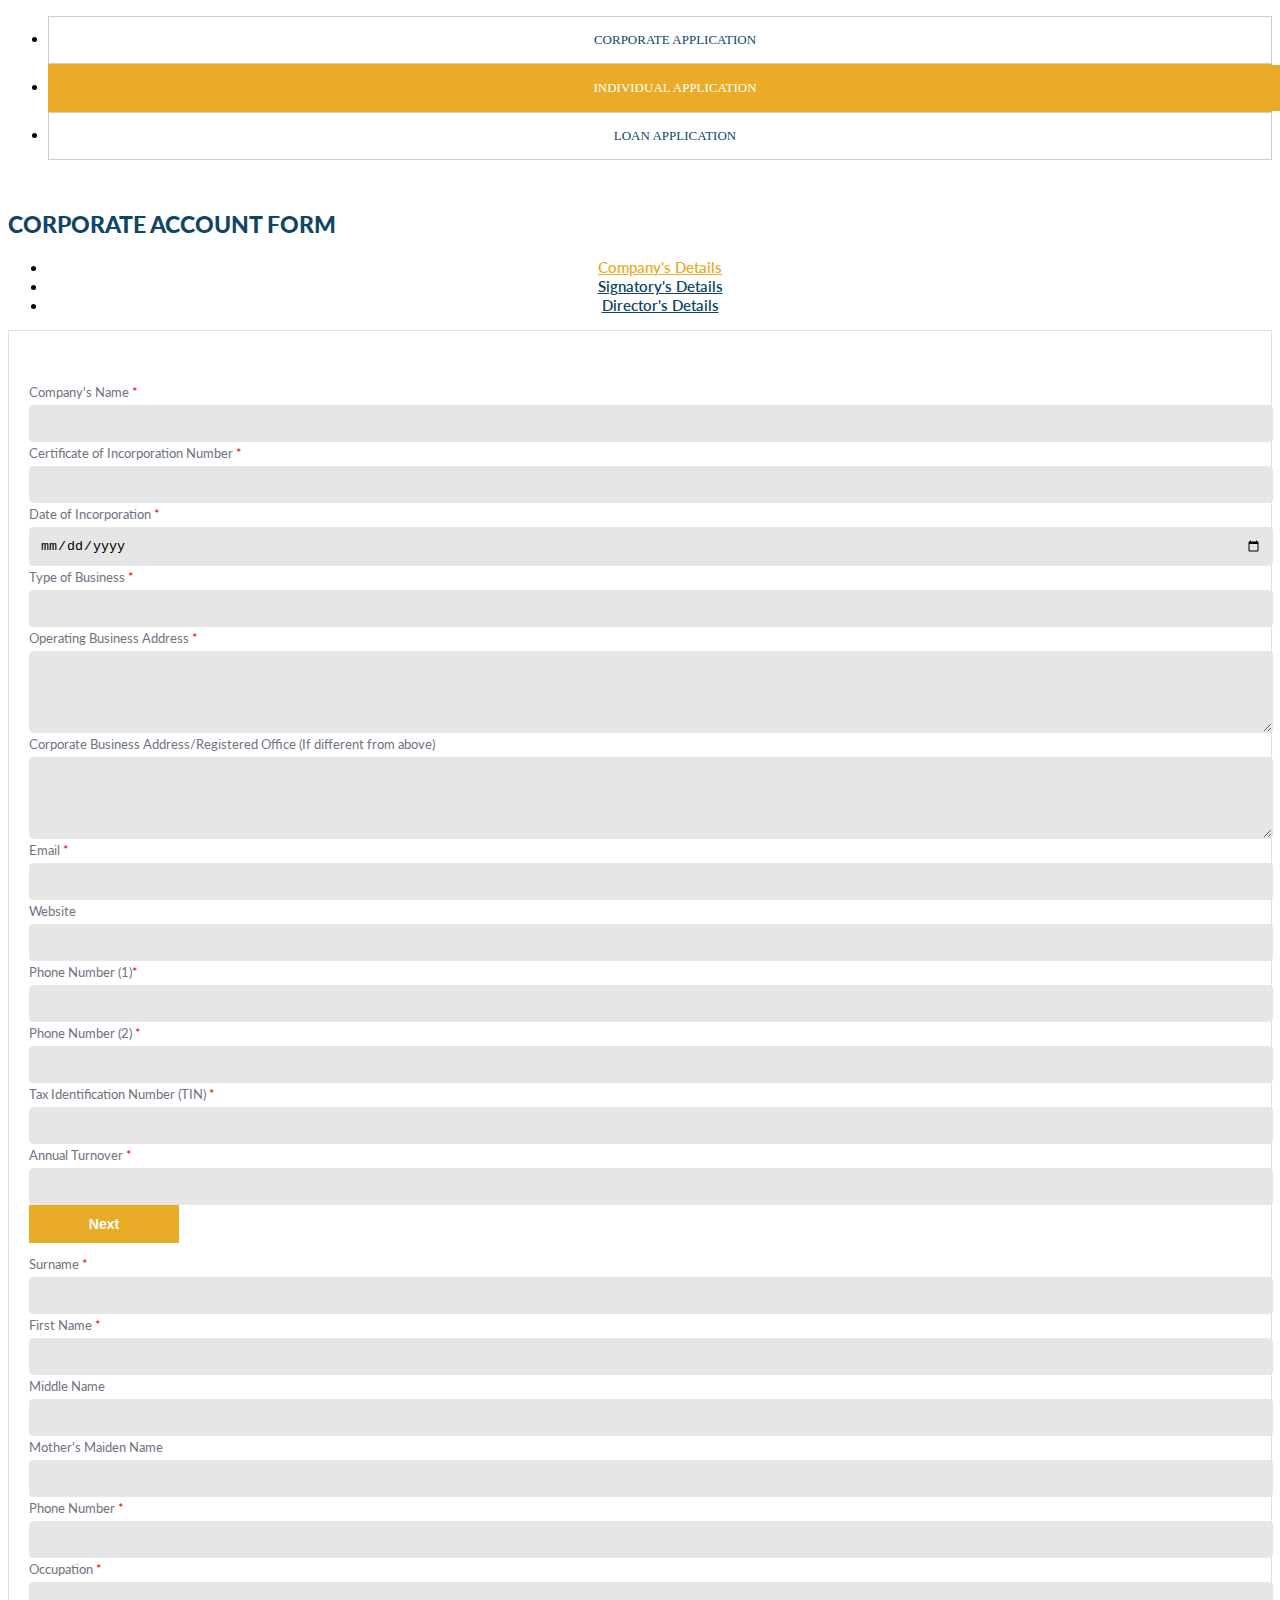
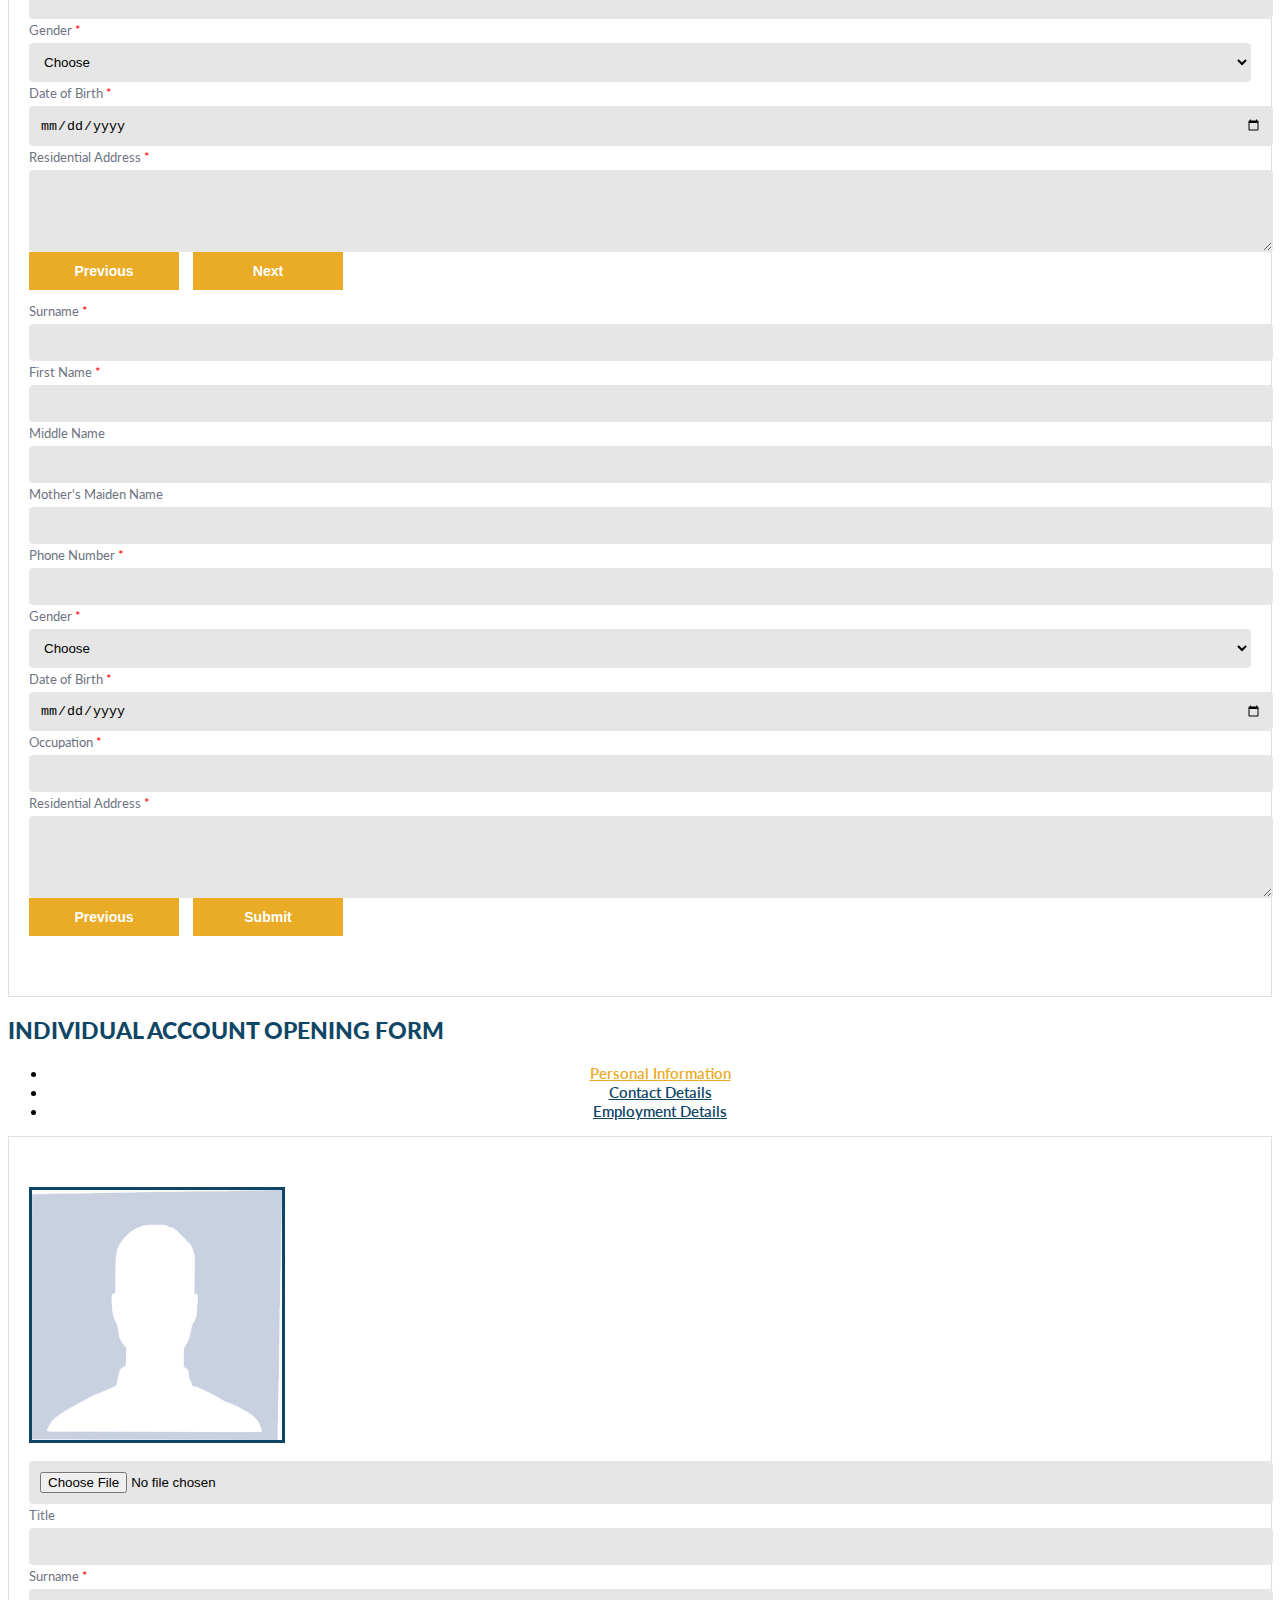
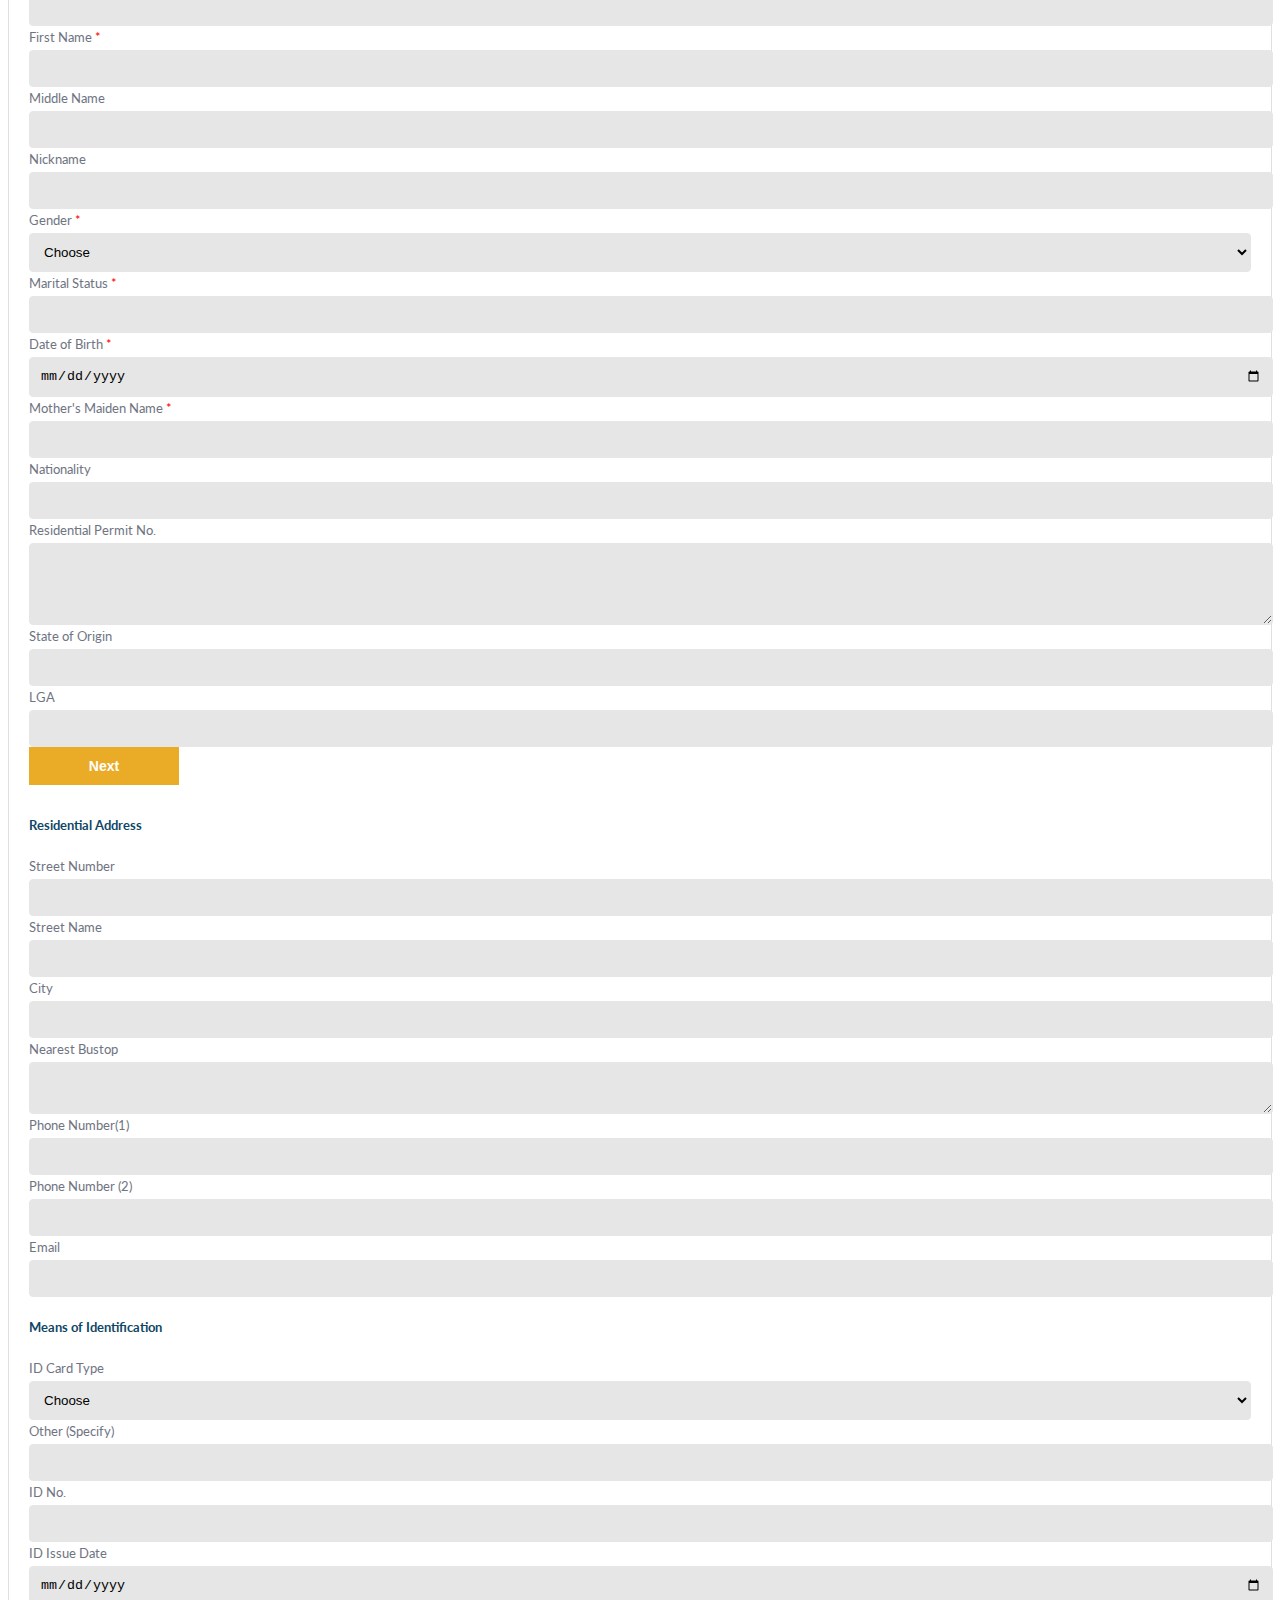
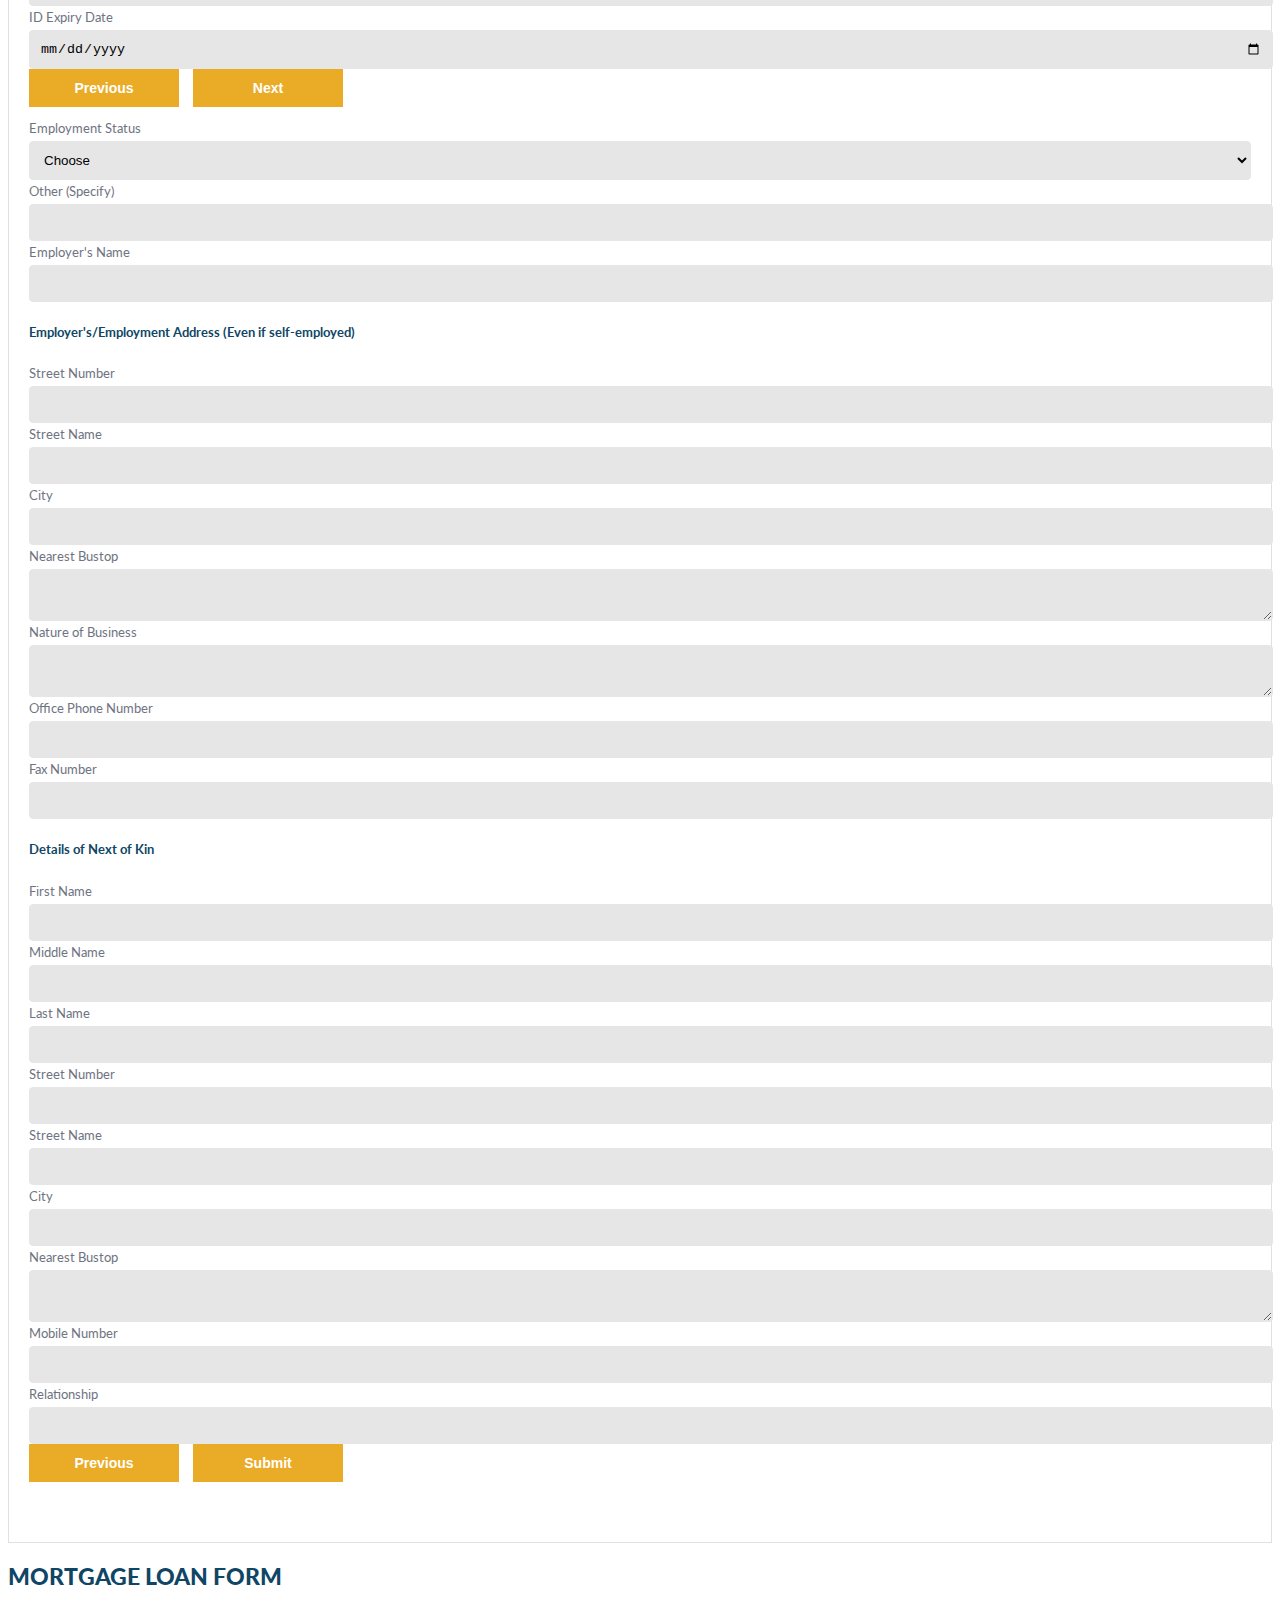
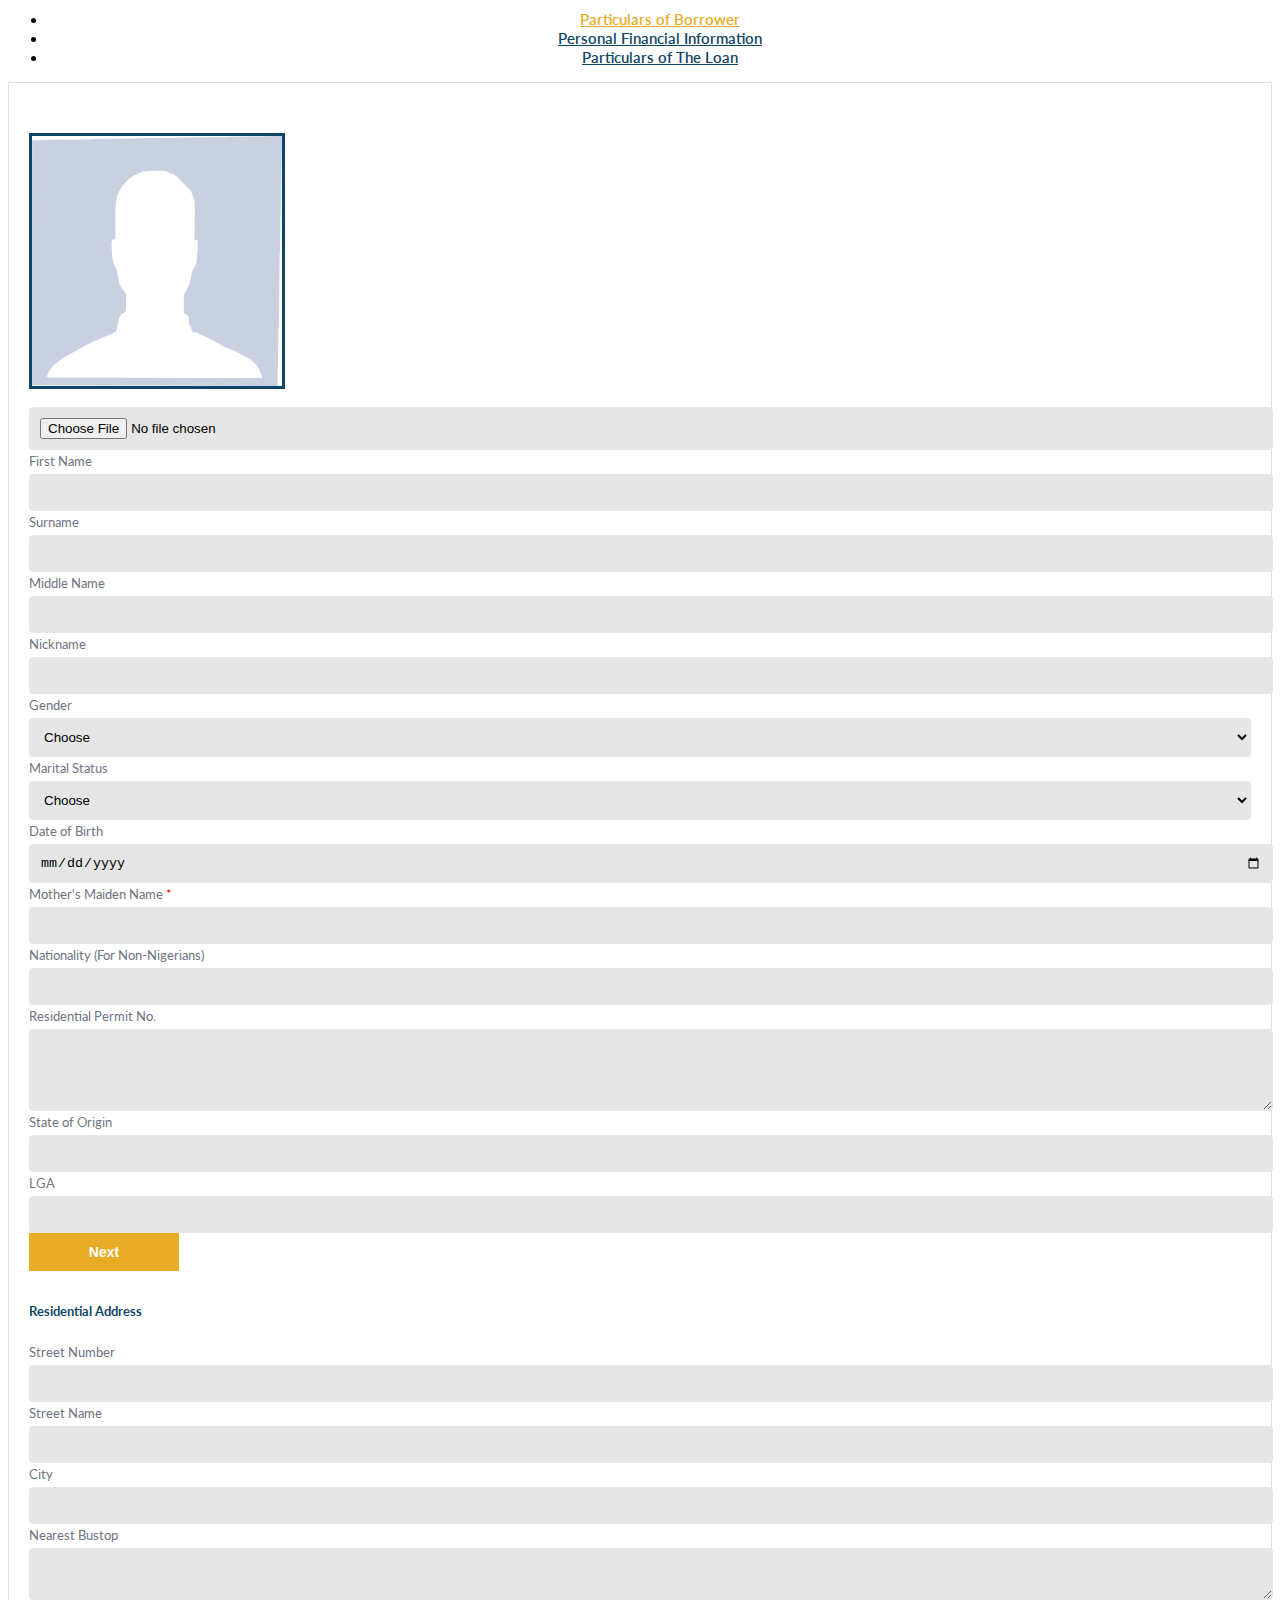
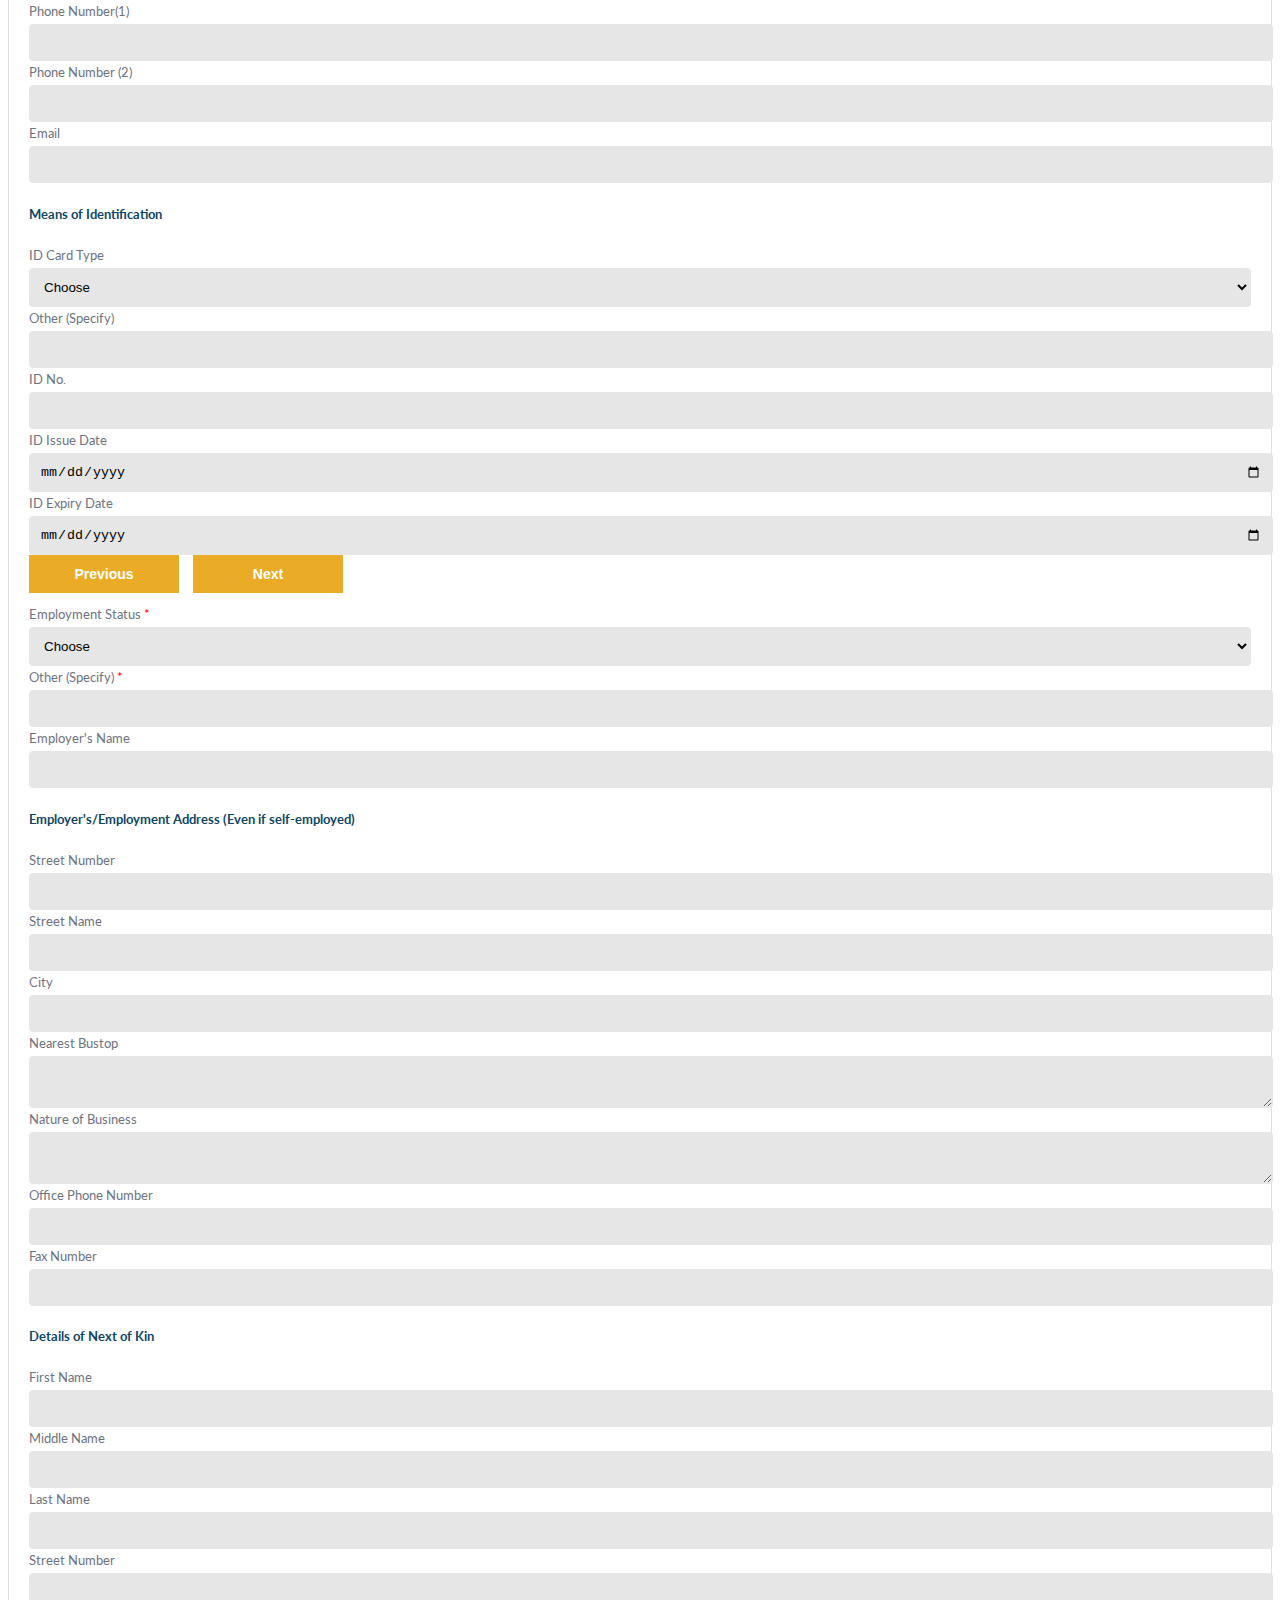
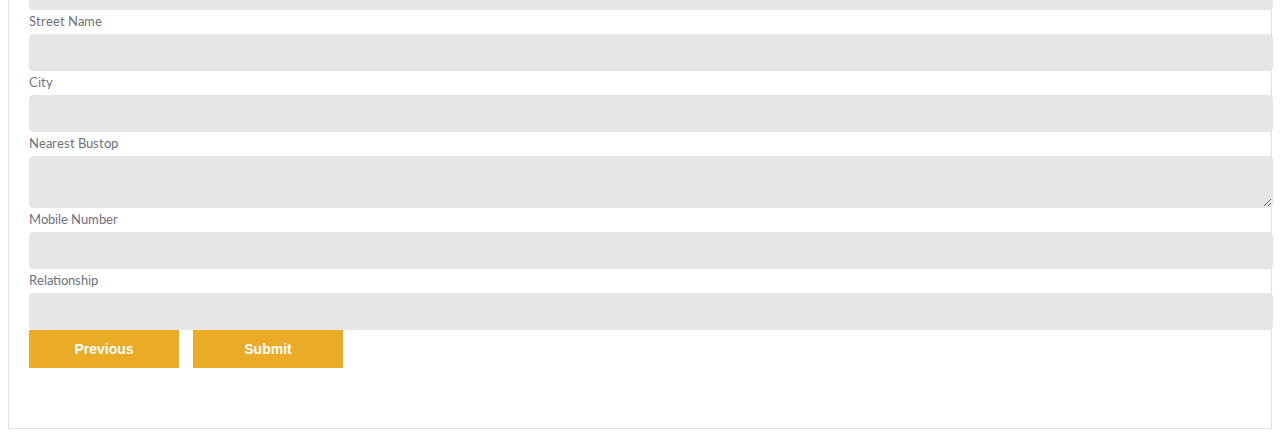
<file: index.html>
<!DOCTYPE html>
<html lang="en">
<head>
    <meta charset="UTF-8">
    <meta http-equiv="X-UA-Compatible" content="IE=edge">
    <meta name="viewport" content="width=device-width, initial-scale=1.0">
    <title>Application Form</title>
    <link rel="preconnect" href="https://fonts.googleapis.com">
    <link rel="preconnect" href="https://fonts.gstatic.com" crossorigin>
    <link href="https://fonts.googleapis.com/css2?family=Lato:ital,wght@0,100;0,300;0,400;0,700;0,900;1,100;1,300;1,400;1,700;1,900&display=swap" rel="stylesheet">
    <link rel="stylesheet" href="style.css">
    <link href="https://cdn.jsdelivr.net/npm/bootstrap@5.0.2/dist/css/bootstrap.min.css" rel="stylesheet" integrity="sha384-EVSTQN3/azprG1Anm3QDgpJLIm9Nao0Yz1ztcQTwFspd3yD65VohhpuuCOmLASjC" crossorigin="anonymous">
    <script src="https://cdn.jsdelivr.net/npm/bootstrap@5.0.2/dist/js/bootstrap.bundle.min.js" integrity="sha384-MrcW6ZMFYlzcLA8Nl+NtUVF0sA7MsXsP1UyJoMp4YLEuNSfAP+JcXn/tWtIaxVXM" crossorigin="anonymous"></script>
</head>
<body>
    <div class="container-fluid py-5" id="top">
        <div class="container">
              
                <ul class="nav nav-pills main-pill row g-0">
                    <li class="col-md-4">
                        <a href="#corporateApplication" data-toggle="tab">Corporate Application</a>
                    </li>
                    <li class="col-md-4 active">
                        <a href="#individualApplication" data-toggle="tab">Individual Application</a>
                    </li>
                    <li class="col-md-4">
                        <a href="#loanApplication" data-toggle="tab">Loan Application</a>
                    </li> 
                </ul> 

                <div class="tab-content tab-body">
                    <!--TAB ONE-->
                    <div class="tab-pane" id="corporateApplication">
                        <div class="mb-md-5 mb-3">
                            <h2 class="tab-title">Corporate Account Form</h2>
                        </div> 
                        <div class="mb-2">
                            <ul class="nav nav-pills inner-pill d-flex flex-column flex-md-row gap-md-3 gap-2 justify-content-end ">
                                <li class="active corporate-pill-list">
                                    <a href="#companyDetails" data-toggle="tab">Company's Details</a>
                                </li>
                                <li class="corporate-pill-list">
                                    <a href="#signatoryDetails" data-toggle="tab">Signatory's Details</a>
                                </li>
                                <li class="corporate-pill-list">
                                    <a href="#directorDetails" data-toggle="tab">Director's Details</a>
                                </li> 
                            </ul>
                        </div> 
        
                        <div class="tab-content tab-sub-body">
                            <div class="tab-pane active corporate-tab-pane" id="companyDetails">
                                <form class="row mb-3">
                                    <div class="col-12 mb-3">
                                        <label for="">Company's Name <span class="tx-red">*</span></label>
                                        <input type="text" name="" id="">
                                    </div>

                                    <div class="col-12 mb-3">
                                        <label for="">Certificate of Incorporation Number <span class="tx-red">*</span></label>
                                        <input type="text" name="" id="">
                                    </div>

                                    <div class="col-12 mb-3">
                                        <label for="">Date of Incorporation <span class="tx-red">*</span></label>
                                        <input type="date" name="" id="">
                                    </div>

                                    <div class="col-12 mb-3">
                                        <label for="">Type of Business <span class="tx-red">*</span></label>
                                        <input type="text" name="" id="">
                                    </div>

                                    <div class="col-12 mb-3">
                                        <label for="">Operating Business Address <span class="tx-red">*</span></label>
                                        <textarea name="" id="" cols="30" rows="4"></textarea>
                                    </div>

                                    <div class="col-12 mb-3">
                                        <label for="">Corporate Business Address/Registered Office (If different from above)</label>
                                        <textarea name="" id="" cols="30" rows="4"></textarea>
                                    </div>

                                    <div class="col-12 mb-3">
                                        <label for="">Email <span class="tx-red">*</span></label>
                                        <input type="email" name="" id="">
                                    </div>

                                    <div class="col-12 mb-3">
                                        <label for="">Website</label>
                                        <input type="url" name="" id="">
                                    </div>

                                    <div class="col-md-6 mb-3">
                                        <label for="">Phone Number (1)<span class="tx-red">*</span></label>
                                        <input type="text" name="" id="">
                                    </div>

                                    <div class="col-md-6 mb-3">
                                        <label for="">Phone Number (2) <span class="tx-red">*</span></label>
                                        <input type="text" name="" id="">
                                    </div>

                                    <div class="col-12 mb-3">
                                        <label for="">Tax Identification Number (TIN) <span class="tx-red">*</span></label>
                                        <input type="text" name="" id="">
                                    </div>

                                    <div class="col-12 mb-3">
                                        <label for="">Annual Turnover <span class="tx-red">*</span></label>
                                        <input type="text" name="" id="">
                                    </div> 
                                </form>

                                <div>
                                    <button class="next-page">Next</button>
                                </div>
                            </div>
                            <div class="tab-pane corporate-tab-pane" id="signatoryDetails">
                                <form class="row mb-3">
                                    <div class="col-lg-4 col-md-6 mb-3">
                                        <label for="">Surname <span class="tx-red">*</span></label>
                                        <input type="text" name="" id="">
                                    </div>

                                    <div class="col-lg-4 col-md-6 mb-3">
                                        <label for="">First Name <span class="tx-red">*</span></label>
                                        <input type="text" name="" id="">
                                    </div>

                                    <div class="col-lg-4 col-md-6 mb-3">
                                        <label for="">Middle Name</label>
                                        <input type="text" name="" id="">
                                    </div>

                                    <div class="col-md-6 mb-3">
                                        <label for="">Mother's Maiden Name </label>
                                        <input type="text" name="" id="">
                                    </div> 
                                    
                                    <div class="col-md-6 mb-3">
                                        <label for="">Phone Number <span class="tx-red">*</span></label>
                                        <input type="text" name="" id="">
                                    </div> 

                                    <div class="col-lg-4 col-md-6 mb-3">
                                        <label for="">Occupation <span class="tx-red">*</span></label>
                                        <input type="text" name="" id="">
                                    </div>

                                    <div class="col-lg-4 col-md-6 mb-3">
                                        <label for="">Gender <span class="tx-red">*</span></label>
                                        <select name="" id="">
                                            <option value="" selected disabled>Choose</option> 
                                            <option value="">Male</option>
                                            <option value="female">Female</option>
                                        </select>
                                    </div>

                                    <div class="col-lg-4 col-md-6 mb-3">
                                        <label for="">Date of Birth <span class="tx-red">*</span></label>
                                        <input type="date" name="" id="">
                                    </div> 

                                    <div class="col-12 mb-3">
                                        <label for="">Residential Address <span class="tx-red">*</span></label>
                                        <textarea name="" id="" cols="30" rows="4"></textarea>
                                    </div>  
                                </form>

                                <div>
                                    <button class="previous-page">Previous</button>
                                    <button class="next-page">Next</button>
                                </div>
                            </div>
                            <div class="tab-pane corporate-tab-pane" id="directorDetails">
                                <form class="row mb-3">
                                    <div class="col-lg-6 col-md-6 mb-3">
                                        <label for="">Surname <span class="tx-red">*</span></label>
                                        <input type="text" name="" id="">
                                    </div>

                                    <div class="col-lg-6 col-md-6 mb-3">
                                        <label for="">First Name <span class="tx-red">*</span></label>
                                        <input type="text" name="" id="">
                                    </div>

                                    <div class="col-lg-4 col-md-6 mb-3">
                                        <label for="">Middle Name</label>
                                        <input type="text" name="" id="">
                                    </div>

                                    <div class="col-lg-4 col-md-6 mb-3">
                                        <label for="">Mother's Maiden Name </label>
                                        <input type="text" name="" id="">
                                    </div> 
                                    
                                    <div class="col-lg-4 col-md-6 mb-3">
                                        <label for="">Phone Number <span class="tx-red">*</span></label>
                                        <input type="text" name="" id="">
                                    </div> 

                                    <div class="col-lg-4 col-md-6 mb-3">
                                        <label for="">Gender <span class="tx-red">*</span></label>
                                        <select name="" id="">
                                            <option value="" selected disabled>Choose</option> 
                                            <option value="">Male</option>
                                            <option value="female">Female</option>
                                        </select>
                                    </div>

                                    <div class="col-lg-4 col-md-6 mb-3">
                                        <label for="">Date of Birth <span class="tx-red">*</span></label>
                                        <input type="date" name="" id="">
                                    </div> 

                                    <div class="col-lg-4 col-md-6 mb-3">
                                        <label for="">Occupation <span class="tx-red">*</span></label>
                                        <input type="text" name="" id="">
                                    </div>

                                    <div class="col-12 mb-3">
                                        <label for="">Residential Address <span class="tx-red">*</span></label>
                                        <textarea name="" id="" cols="30" rows="4"></textarea>
                                    </div>  
                                </form>

                                <div>
                                    <button class="previous-page">Previous</button>
                                    <button class="submit-btn">Submit</button>
                                </div>
                            </div> 
                        </div>
                    </div>


                    <!--TAB TWO-->
                    <div class="tab-pane active" id="individualApplication">
                        <div class="mb-md-5 mb-3">
                            <h2 class="tab-title">Individual Account Opening Form</h2>
                        </div> 
                        <div class="mb-2">
                            <ul class="nav nav-pills inner-pill d-flex flex-column flex-md-row gap-md-3 gap-2 justify-content-end">
                                <li class="active individual-pill-list">
                                    <a href="#personalinfo" data-toggle="tab">Personal Information</a>
                                </li>
                                <li class="individual-pill-list">
                                    <a href="#contactdetails" data-toggle="tab">Contact Details</a>
                                </li>
                                <li class="individual-pill-list">
                                    <a href="#employmentDetails" data-toggle="tab">Employment Details</a>
                                </li> 
                            </ul>
                        </div> 
        
                        <div class="tab-content tab-sub-body">
                            <div class="tab-pane individual-tab-pane active" id="personalinfo">
                                <form class="row mb-3"> 
                                    <div class="col-12 mb-3">
                                        <div class="col-md-6 col-lg-4">
                                            <img id="personalImg" class="user-avatar" src="./images/avatar.webp" alt="your image" height="250" width="250" />
                                            <input accept="image/*" type='file' id="personalImgInp" />
                                        </div>
                                    </div>
                                    <div class="col-lg-4 col-md-6 mb-3">
                                        <label for="">Title</label>
                                        <input type="text" name="" id="">
                                    </div>

                                    <div class="col-lg-4 col-md-6 mb-3">
                                        <label for="">Surname <span class="tx-red">*</span></label>
                                        <input type="text" name="" id="">
                                    </div>

                                    <div class="col-lg-4 col-md-6 mb-3">
                                        <label for="">First Name <span class="tx-red">*</span></label>
                                        <input type="text" name="" id="">
                                    </div>

                                    <div class="col-lg-4 col-md-6 mb-3">
                                        <label for="">Middle Name</label>
                                        <input type="text" name="" id="">
                                    </div>

                                    <div class="col-lg-4 col-md-6 mb-3">
                                        <label for="">Nickname</label>
                                        <input type="text" name="" id="">
                                    </div>

                                    <div class="col-lg-4 col-md-6 mb-3">
                                        <label for="">Gender <span class="tx-red">*</span></label>
                                        <select name="" id="">
                                            <option value="" selected disabled>Choose</option> 
                                            <option value="">Male</option>
                                            <option value="female">Female</option>
                                        </select>
                                    </div>

                                    <div class="col-lg-4 col-md-6 mb-3">
                                        <label for="">Marital Status <span class="tx-red">*</span></label>
                                        <input type="text" name="" id="">
                                    </div>

                                    <div class="col-lg-4 col-md-6 mb-3">
                                        <label for="">Date of Birth <span class="tx-red">*</span></label>
                                        <input type="date" name="" id="">
                                    </div>

                                    <div class="col-lg-4 col-md-6 mb-3">
                                        <label for="">Mother's Maiden Name <span class="tx-red">*</span></label>
                                        <input type="text" name="" id="">
                                    </div>

                                    <div class="col-lg-4 col-md-6 mb-3">
                                        <label for="">Nationality</label>
                                        <input type="text" name="" id="">
                                    </div>

                                    <div class="col-12 mb-3">
                                        <label for="">Residential Permit No.</label>
                                        <textarea name="" id="" cols="30" rows="4"></textarea>
                                    </div> 

                                    <div class="col-md-6 mb-3">
                                        <label for="">State of Origin</label>
                                        <input type="text" name="" id="">
                                    </div>

                                    <div class="col-md-6 mb-3">
                                        <label for="">LGA</label>
                                        <input type="text" name="" id="">
                                    </div>
 
                                </form>
                                
                                <div> 
                                    <button class="individual-next-page">Next</button>
                                </div>
                            </div>
                            <div class="tab-pane individual-tab-pane" id="contactdetails"> 
                                <form class="row mb-3">
                                    <h5 class="mb-2 inner-heading">Residential Address</h5> 
                                    <div class="col-lg-2 col-md-6 mb-3">
                                        <label for="">Street Number</label>
                                        <input type="number" name="" id="">
                                    </div>

                                    <div class="col-lg-6 col-md-6 mb-3">
                                        <label for="">Street Name</label>
                                        <input type="text" name="" id="">
                                    </div>

                                    <div class="col-lg-4 col-md-6 mb-3">
                                        <label for="">City</label>
                                        <input type="text" name="" id="">
                                    </div>

                                    <div class="col-12 mb-3">
                                        <label for="">Nearest Bustop</label>
                                        <textarea name="" id="" cols="30" rows="2"></textarea>
                                    </div>

                                    <div class="col-lg-4 col-md-6 mb-3">
                                        <label for="">Phone Number(1)</label>
                                        <input type="number" name="" id="">
                                    </div>

                                    <div class="col-lg-4 col-md-6 mb-3">
                                        <label for="">Phone Number (2) </label>
                                        <input type="number" name="" id="">
                                    </div>

                                    <div class="col-lg-4 col-md-6 mb-3">
                                        <label for="">Email</label>
                                        <input type="email" name="" id="">
                                    </div>

                                    <div class="mt-4">
                                        <h5 class="mb-2 inner-heading">Means of Identification</h5>
                                    </div>

                                    <div class="col-md-6 mb-3">
                                        <label for="">ID Card Type</label>
                                        <select name="" id="">
                                            <option value="" selected disabled>Choose</option> 
                                            <option value="">National ID Card</option>
                                            <option value="">Driver's License</option>
                                            <option value="">Voter's Card</option>
                                        </select>
                                    </div>

                                    <div class="col-md-6 mb-3">
                                        <label for="">Other (Specify)</label>
                                        <input type="text" name="" id="">
                                    </div>

                                    <div class="col-lg-4 col-md-6 mb-3">
                                        <label for="">ID No.</label>
                                        <input type="number" name="" id="">
                                    </div>

                                    <div class="col-lg-4 col-md-6 mb-3">
                                        <label for="">ID Issue Date</label>
                                        <input type="date" name="" id="">
                                    </div> 

                                    <div class="col-lg-4 col-md-6 mb-3">
                                        <label for="">ID Expiry Date</label>
                                        <input type="date" name="" id="">
                                    </div> 
                                </form> 
                                
                                <div>
                                    <button class="individual-previous-page">Previous</button>
                                    <button class="individual-next-page">Next</button>
                                </div>
                            </div>
                            <div class="tab-pane individual-tab-pane" id="employmentDetails">
                                <form class="row mb-3"> 
                                    <div class="col-lg-4 col-md-6 mb-3">
                                        <label for="">Employment Status</label>
                                        <select name="" id="">
                                            <option value="" selected disabled>Choose</option> 
                                            <option value="Employed">Employed</option>
                                            <option value="Self-Employed">Self-Employed</option>
                                        </select>
                                    </div>

                                    <div class="col-lg-8 col-md-6 mb-3">
                                        <label for="">Other (Specify)</label>
                                        <input type="text" name="" id="">
                                    </div>

                                    <div class="col-md-6 mb-3">
                                        <label for="">Employer's Name</label>
                                        <input type="text" name="" id="">
                                    </div>

                                    <div class="mt-4">
                                        <h5 class="mb-2 inner-heading">Employer's/Employment Address (Even if self-employed)</h5>
                                    </div>

                                    <div class="col-lg-2 col-md-6 mb-3">
                                        <label for="">Street Number</label>
                                        <input type="number" name="" id="">
                                    </div>

                                    <div class="col-lg-6 col-md-6 mb-3">
                                        <label for="">Street Name</label>
                                        <input type="text" name="" id="">
                                    </div>

                                    <div class="col-lg-4 col-md-6 mb-3">
                                        <label for="">City</label>
                                        <input type="text" name="" id="">
                                    </div>

                                    <div class="col-12 mb-3">
                                        <label for="">Nearest Bustop</label>
                                        <textarea name="" id="" cols="30" rows="2"></textarea>
                                    </div>

                                    <div class="col-12 mb-3">
                                        <label for="">Nature of Business</label>
                                        <textarea name="" id="" cols="30" rows="2"></textarea>
                                    </div>

                                    <div class="col-lg-4 col-md-6 mb-3">
                                        <label for="">Office Phone Number</label>
                                        <input type="number" name="" id="">
                                    </div>

                                    <div class="col-lg-4 col-md-6 mb-3">
                                        <label for="">Fax Number</label>
                                        <input type="number" name="" id="">
                                    </div>

                                    <!--Next of Kin-->
                                    <div class="mt-4">
                                        <h5 class="mb-2 inner-heading">Details of Next of Kin</h5>
                                    </div>

                                    <div class="col-lg-4 col-md-6 mb-3">
                                        <label for="">First Name</label>
                                        <input type="email" name="" id="">
                                    </div>

                                    <div class="col-lg-4 col-md-6 mb-3">
                                        <label for="">Middle Name</label>
                                        <input type="email" name="" id="">
                                    </div>

                                    <div class="col-lg-4 col-md-6 mb-3">
                                        <label for="">Last Name</label>
                                        <input type="email" name="" id="">
                                    </div>

                                    <div class="col-lg-2 col-md-6 mb-3">
                                        <label for="">Street Number</label>
                                        <input type="number" name="" id="">
                                    </div>

                                    <div class="col-lg-6 col-md-6 mb-3">
                                        <label for="">Street Name</label>
                                        <input type="text" name="" id="">
                                    </div>

                                    <div class="col-lg-4 col-md-6 mb-3">
                                        <label for="">City</label>
                                        <input type="text" name="" id="">
                                    </div>

                                    <div class="col-12 mb-3">
                                        <label for="">Nearest Bustop</label>
                                        <textarea name="" id="" cols="30" rows="2"></textarea>
                                    </div> 

                                    <div class="col-md-6 mb-3">
                                        <label for="">Mobile Number</label>
                                        <input type="Number" name="" id="">
                                    </div>

                                    <div class="col-md-6 mb-3">
                                        <label for="">Relationship</label>
                                        <input type="text" name="" id="">
                                    </div> 
                                </form> 
                                
                                <div>
                                    <button class="individual-previous-page">Previous</button>
                                    <button class="submit-btn">Submit</button>
                                </div>
                            </div> 
                        </div>
                    </div>


                    <!--TAB THREE-->
                    <div class="tab-pane" id="loanApplication">
                        <div class="mb-md-5 mb-3">
                            <h2 class="tab-title">Mortgage Loan Form</h2>
                        </div> 
                        <div class="mb-2">
                            <ul class="nav nav-pills inner-pill d-flex flex-column flex-md-row gap-md-3 gap-2 justify-content-end">
                                <li class="active loan-pill-list">
                                    <a href="#borrowerParticulars" data-toggle="tab">Particulars of Borrower</a>
                                </li>
                                <li class="loan-pill-list">
                                    <a href="#personalFinancialInfo" data-toggle="tab">Personal Financial Information</a>
                                </li>
                                <li class="loan-pill-list">
                                    <a href="#loanParticulars" data-toggle="tab">Particulars of The Loan</a>
                                </li> 
                            </ul>
                        </div> 
        
                        <div class="tab-content tab-sub-body">
                            <div class="tab-pane loan-tab-pane active" id="borrowerParticulars">
                                <form class="row mb-3"> 
                                    <div class="col-12 mb-3">
                                        <div class="col-md-6 col-lg-4">
                                            <img id="borrowerImg" class="user-avatar" src="./images/avatar.webp" alt="your image" height="250" width="250" />
                                            <input accept="image/*" type='file' id="borrowerImgInp" />
                                        </div>
                                    </div>
                                    <div class="col-lg-4 col-md-6 mb-3">
                                        <label for="">First Name</label>
                                        <input type="text" name="" id="">
                                    </div>

                                    <div class="col-lg-4 col-md-6 mb-3">
                                        <label for="">Surname</label>
                                        <input type="text" name="" id="">
                                    </div>

                                    <div class="col-lg-4 col-md-6 mb-3">
                                        <label for="">Middle Name</label>
                                        <input type="text" name="" id="">
                                    </div>

                                    <div class="col-lg-4 col-md-6 mb-3">
                                        <label for="">Nickname</label>
                                        <input type="text" name="" id="">
                                    </div>

                                    <div class="col-lg-4 col-md-6 mb-3">
                                        <label for="">Gender</label>
                                        <select name="" id="">
                                            <option value="" selected disabled>Choose</option> 
                                            <option value="">Male</option>
                                            <option value="">Female</option> 
                                        </select>
                                    </div>

                                    <div class="col-lg-4 col-md-6 mb-3">
                                        <label for="">Marital Status</label>
                                        <select name="" id="">
                                            <option value="" selected disabled>Choose</option> 
                                            <option value="">Married</option>
                                            <option value="">Single</option>
                                            <option value=""></option>
                                        </select>
                                    </div>

                                    <div class="col-lg-4 col-md-6 mb-3">
                                        <label for="">Date of Birth</label>
                                        <input type="date" name="" id="">
                                    </div>

                                    <div class="col-lg-4 col-md-6 mb-3">
                                        <label for="">Mother's Maiden Name <span class="tx-red">*</span></label>
                                        <input type="text" name="" id="">
                                    </div>

                                    <div class="col-lg-4 col-md-6 mb-3">
                                        <label for="">Nationality (For Non-Nigerians)</label>
                                        <input type="text" name="" id="">
                                    </div> 

                                    <div class="col-12 mb-3">
                                        <label for="">Residential Permit No.</label>
                                        <textarea name="" id="" cols="30" rows="4"></textarea>
                                    </div> 

                                    <div class="col-md-6 mb-3">
                                        <label for="">State of Origin</label>
                                        <input type="text" name="" id="">
                                    </div>

                                    <div class="col-md-6 mb-3">
                                        <label for="">LGA</label>
                                        <input type="text" name="" id="">
                                    </div>
 
                                </form>
                                
                                <div> 
                                    <button class="loan-next-page">Next</button>
                                </div>
                            </div>
                            <div class="tab-pane loan-tab-pane" id="personalFinancialInfo">
                                <form class="row mb-3">
                                    <h5 class="mb-2 inner-heading">Residential Address</h5> 
                                    <div class="col-lg-2 col-md-6 mb-3">
                                        <label for="">Street Number</label>
                                        <input type="number" name="" id="">
                                    </div>

                                    <div class="col-lg-6 col-md-6 mb-3">
                                        <label for="">Street Name</label>
                                        <input type="text" name="" id="">
                                    </div>

                                    <div class="col-lg-4 col-md-6 mb-3">
                                        <label for="">City</label>
                                        <input type="text" name="" id="">
                                    </div>

                                    <div class="col-12 mb-3">
                                        <label for="">Nearest Bustop</label>
                                        <textarea name="" id="" cols="30" rows="2"></textarea>
                                    </div>

                                    <div class="col-lg-4 col-md-6 mb-3">
                                        <label for="">Phone Number(1)</label>
                                        <input type="number" name="" id="">
                                    </div>

                                    <div class="col-lg-4 col-md-6 mb-3">
                                        <label for="">Phone Number (2) </label>
                                        <input type="number" name="" id="">
                                    </div>

                                    <div class="col-lg-4 col-md-6 mb-3">
                                        <label for="">Email</label>
                                        <input type="email" name="" id="">
                                    </div>

                                    <div class="mt-4">
                                        <h5 class="mb-2 inner-heading">Means of Identification</h5>
                                    </div>

                                    <div class="col-md-6 mb-3">
                                        <label for="">ID Card Type</label>
                                        <select name="" id="">
                                            <option value="" selected disabled>Choose</option> 
                                            <option value="">National ID Card</option>
                                            <option value="">Driver's License</option>
                                            <option value="">Voter's Card</option>
                                        </select>
                                    </div>

                                    <div class="col-md-6 mb-3">
                                        <label for="">Other (Specify)</label>
                                        <input type="text" name="" id="">
                                    </div>

                                    <div class="col-lg-4 col-md-6 mb-3">
                                        <label for="">ID No.</label>
                                        <input type="number" name="" id="">
                                    </div>

                                    <div class="col-lg-4 col-md-6 mb-3">
                                        <label for="">ID Issue Date</label>
                                        <input type="date" name="" id="">
                                    </div> 

                                    <div class="col-lg-4 col-md-6 mb-3">
                                        <label for="">ID Expiry Date</label>
                                        <input type="date" name="" id="">
                                    </div> 
                                </form> 
                                
                                <div>
                                    <button class="loan-previous-page">Previous</button>
                                    <button class="loan-next-page">Next</button>
                                </div>
                            </div>
                            <div class="tab-pane loan-tab-pane" id="loanParticulars">
                                <form class="row mb-3"> 
                                    <div class="col-lg-4 col-md-6 mb-3">
                                        <label for="">Employment Status <span class="tx-red">*</span></label>
                                        <select name="" id="">
                                            <option value="" selected disabled>Choose</option> 
                                            <option value="Employed">Employed</option>
                                            <option value="Self-Employed">Self-Employed</option>
                                        </select>
                                    </div>

                                    <div class="col-lg-8 col-md-6 mb-3">
                                        <label for="">Other (Specify) <span class="tx-red">*</span></label>
                                        <input type="text" name="" id="">
                                    </div>

                                    <div class="col-md-6 mb-3">
                                        <label for="">Employer's Name</label>
                                        <input type="text" name="" id="">
                                    </div>

                                    <div class="mt-4">
                                        <h5 class="mb-2 inner-heading">Employer's/Employment Address (Even if self-employed)</h5>
                                    </div>

                                    <div class="col-lg-2 col-md-6 mb-3">
                                        <label for="">Street Number</label>
                                        <input type="number" name="" id="">
                                    </div>

                                    <div class="col-lg-6 col-md-6 mb-3">
                                        <label for="">Street Name</label>
                                        <input type="text" name="" id="">
                                    </div>

                                    <div class="col-lg-4 col-md-6 mb-3">
                                        <label for="">City</label>
                                        <input type="text" name="" id="">
                                    </div>

                                    <div class="col-12 mb-3">
                                        <label for="">Nearest Bustop</label>
                                        <textarea name="" id="" cols="30" rows="2"></textarea>
                                    </div>

                                    <div class="col-12 mb-3">
                                        <label for="">Nature of Business</label>
                                        <textarea name="" id="" cols="30" rows="2"></textarea>
                                    </div>

                                    <div class="col-lg-4 col-md-6 mb-3">
                                        <label for="">Office Phone Number</label>
                                        <input type="number" name="" id="">
                                    </div>

                                    <div class="col-lg-4 col-md-6 mb-3">
                                        <label for="">Fax Number</label>
                                        <input type="number" name="" id="">
                                    </div>

                                    <!--Next of Kin-->
                                    <div class="mt-4">
                                        <h5 class="mb-2 inner-heading">Details of Next of Kin</h5>
                                    </div>

                                    <div class="col-lg-4 col-md-6 mb-3">
                                        <label for="">First Name</label>
                                        <input type="email" name="" id="">
                                    </div>

                                    <div class="col-lg-4 col-md-6 mb-3">
                                        <label for="">Middle Name</label>
                                        <input type="email" name="" id="">
                                    </div>

                                    <div class="col-lg-4 col-md-6 mb-3">
                                        <label for="">Last Name</label>
                                        <input type="email" name="" id="">
                                    </div>

                                    <div class="col-lg-2 col-md-6 mb-3">
                                        <label for="">Street Number</label>
                                        <input type="number" name="" id="">
                                    </div>

                                    <div class="col-lg-6 col-md-6 mb-3">
                                        <label for="">Street Name</label>
                                        <input type="text" name="" id="">
                                    </div>

                                    <div class="col-lg-4 col-md-6 mb-3">
                                        <label for="">City</label>
                                        <input type="text" name="" id="">
                                    </div>

                                    <div class="col-12 mb-3">
                                        <label for="">Nearest Bustop</label>
                                        <textarea name="" id="" cols="30" rows="2"></textarea>
                                    </div> 

                                    <div class="col-md-6 mb-3">
                                        <label for="">Mobile Number</label>
                                        <input type="Number" name="" id="">
                                    </div>

                                    <div class="col-md-6 mb-3">
                                        <label for="">Relationship</label>
                                        <input type="text" name="" id="">
                                    </div> 
                                </form> 
                                
                                <div>
                                    <button class="loan-previous-page">Previous</button>
                                    <button class="submit-btn">Submit</button>
                                </div>
                            </div> 
                        </div>
                    </div> 
                </div> 

        </div>
    </div>

    <script>
        personalImgInp.onchange = evt => {
            const [file] = personalImgInp.files
            if (file) {
                personalImg.src = URL.createObjectURL(file)
            }
        }

        borrowerImgInp.onchange = evt => {
            const [borrowerFile] = borrowerImgInp.files
            if (borrowerFile) {
                borrowerImg.src = URL.createObjectURL(borrowerFile)
            }
        }
    </script>

    <script>
        const corporateNextBtns = document.querySelectorAll('.next-page')
        const corporatePreviousBtns = document.querySelectorAll('.previous-page')
        const corporateTabPanes = document.querySelectorAll('.corporate-tab-pane')
        const corporatePillLists = document.querySelectorAll('.corporate-pill-list') 

        for(let i = 0; i < corporateNextBtns.length; i++) {
            corporateNextBtns[i].addEventListener('click', function() {
                window.scrollTo(0,0)
                // location.href='#top'
                corporateTabPanes[i].classList.remove('active')
                corporateTabPanes[i + 1].classList.add('active')
                corporatePillLists[i].classList.remove('active')
                corporatePillLists[i + 1].classList.add('active') 
            })
        }

        for(let i = 0; i < corporatePreviousBtns.length; i++) {
            corporatePreviousBtns[i].addEventListener('click', function() {
                window.scrollTo(0,0)
                corporateTabPanes[i + 1].classList.remove('active')
                corporateTabPanes[i].classList.add('active')
                corporatePillLists[i + 1].classList.remove('active')
                corporatePillLists[i].classList.add('active')
            })
        }
    </script>

    <script>
        const loanNextBtns = document.querySelectorAll('.loan-next-page')
        const loanPreviousBtns = document.querySelectorAll('.loan-previous-page')
        const loanTabPanes = document.querySelectorAll('.loan-tab-pane')
        const loanPillLists = document.querySelectorAll('.loan-pill-list') 

        console.log(loanNextBtns)
        for(let i = 0; i < loanNextBtns.length; i++) {
            loanNextBtns[i].addEventListener('click', function() {
                window.scrollTo(0,0)
                loanTabPanes[i].classList.remove('active')
                loanTabPanes[i + 1].classList.add('active')
                loanPillLists[i].classList.remove('active')
                loanPillLists[i + 1].classList.add('active')
            })
        }

        for(let i = 0; i < loanPreviousBtns.length; i++) {
            loanPreviousBtns[i].addEventListener('click', function() {
                window.scrollTo(0,0) 
                loanTabPanes[i + 1].classList.remove('active')
                loanTabPanes[i].classList.add('active')
                loanPillLists[i + 1].classList.remove('active')
                loanPillLists[i].classList.add('active')
            })
        }
    </script>

    <script>
        const individualNextBtns = document.querySelectorAll('.individual-next-page')
        const individualPreviousBtns = document.querySelectorAll('.individual-previous-page')
        const individualTabPanes = document.querySelectorAll('.individual-tab-pane')
        const individualPillLists = document.querySelectorAll('.individual-pill-list') 

        console.log(individualNextBtns)
        for(let i = 0; i < individualNextBtns.length; i++) {
            individualNextBtns[i].addEventListener('click', function() {
                window.scrollTo(0,0)
                individualTabPanes[i].classList.remove('active')
                individualTabPanes[i + 1].classList.add('active')
                individualPillLists[i].classList.remove('active')
                individualPillLists[i + 1].classList.add('active')
            })
        }

        for(let i = 0; i < individualPreviousBtns.length; i++) {
            individualPreviousBtns[i].addEventListener('click', function() {
                window.scrollTo(0,0)
                console.log(i)
                individualTabPanes[i + 1].classList.remove('active')
                individualTabPanes[i].classList.add('active')
                individualPillLists[i + 1].classList.remove('active')
                individualPillLists[i].classList.add('active')
            })
        }
    </script>

     <script src="https://ajax.googleapis.com/ajax/libs/jquery/1.11.1/jquery.min.js"></script>
	<script src="//maxcdn.bootstrapcdn.com/bootstrap/3.2.0/js/bootstrap.min.js"></script>  
</body>
</html>
</file>
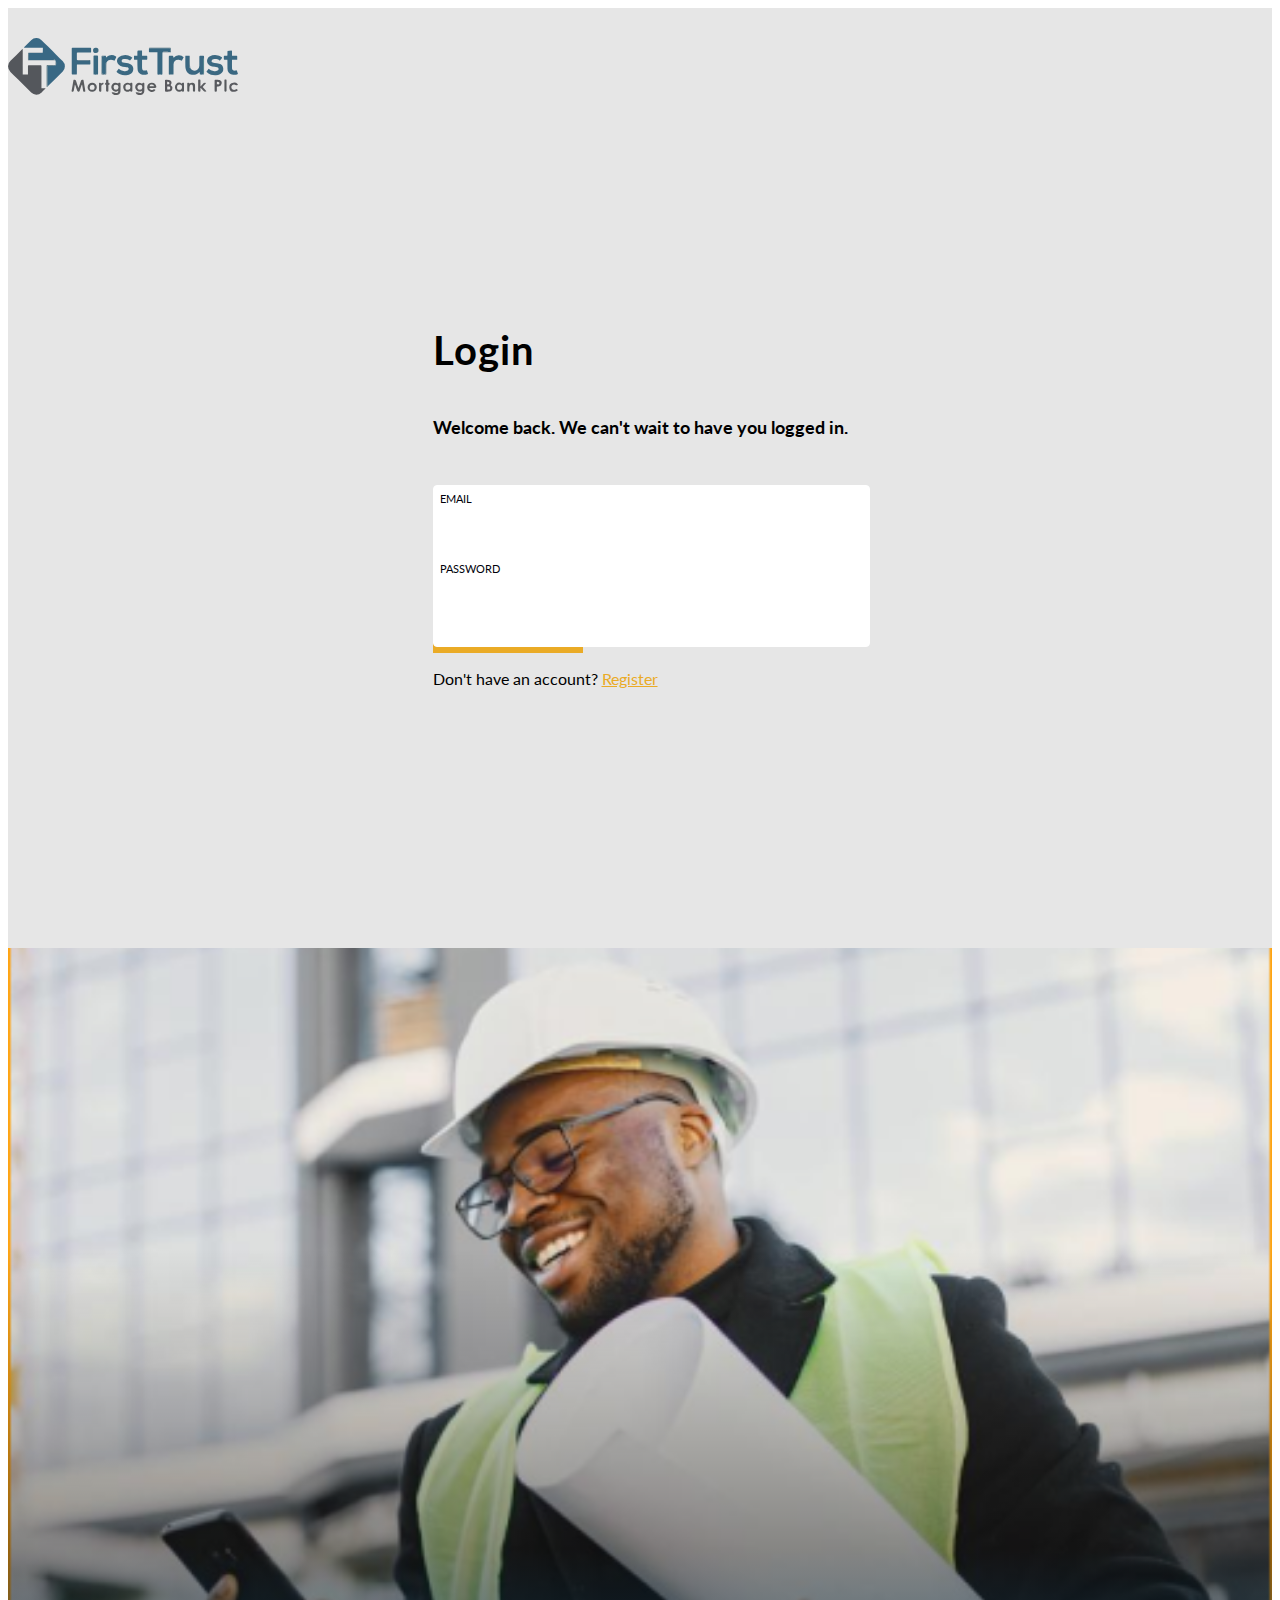
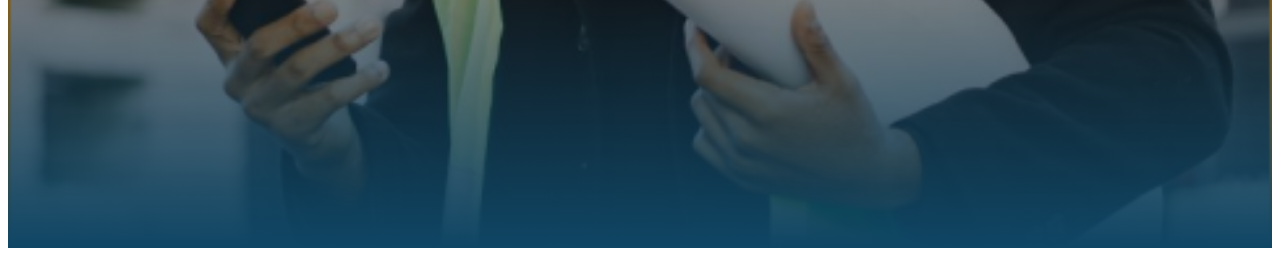
<file: login.html>
<!DOCTYPE html>
<html lang="en">
<head>
    <meta charset="UTF-8">
    <meta http-equiv="X-UA-Compatible" content="IE=edge">
    <meta name="viewport" content="width=device-width, initial-scale=1.0">
    <title>Login - FirstTrust</title>
    <link rel="preconnect" href="https://fonts.googleapis.com">
    <link rel="preconnect" href="https://fonts.gstatic.com" crossorigin>
    <link href="https://fonts.googleapis.com/css2?family=Lato:ital,wght@0,100;0,300;0,400;0,700;0,900;1,100;1,300;1,400;1,700;1,900&display=swap" rel="stylesheet">
    <link rel="stylesheet" href="style.css">
    <link href="https://cdn.jsdelivr.net/npm/bootstrap@5.0.2/dist/css/bootstrap.min.css" rel="stylesheet" integrity="sha384-EVSTQN3/azprG1Anm3QDgpJLIm9Nao0Yz1ztcQTwFspd3yD65VohhpuuCOmLASjC" crossorigin="anonymous">
    <script src="https://cdn.jsdelivr.net/npm/bootstrap@5.0.2/dist/js/bootstrap.bundle.min.js" integrity="sha384-MrcW6ZMFYlzcLA8Nl+NtUVF0sA7MsXsP1UyJoMp4YLEuNSfAP+JcXn/tWtIaxVXM" crossorigin="anonymous"></script>
</head>
<body>
    <div class="container-fluid px-0">
        <div class="row g-0">
            <div class="col-md-6 form-section">
                <div class="col-md-11 col-lg-9 col-xl-8 col-sm-9 col-11 mx-auto form-section-content p-3">
                    <div class="form-section-logo">
                        <img src="./images/logo.svg" alt="">
                    </div>
                    <div class="form-section-body">
                        <div class="mb-3">
                            <h2>Login</h2>
                            <h6>Welcome back. We can't wait to have you logged in.</h6>
                        </div>
                        <form class="row gx-0"> 
                            <div class="col-12 mb-3 form-box">
                                <label for="">Email</label>
                                <input type="email" name="" id="email_address">
                            </div>
        
                            <div class="col-12 mb-3 form-box">
                                <label for="">Password</label>
                                <input type="password" name="" id="password">
                            </div>

                            <div class="text-end mb-2">
                              <button type="submit">Login</button>
                            </div>

                            <div>
                                <p>Don't have an account? <a href="./register.html" class="tx-yellow">Register</a></p>
                            </div>
                        </form>
                    </div>
                </div>
            </div>
            <div class="col-md-6 img-section d-md-block d-none"></div>
        </div>
    </div>
</body>
</html>
</file>
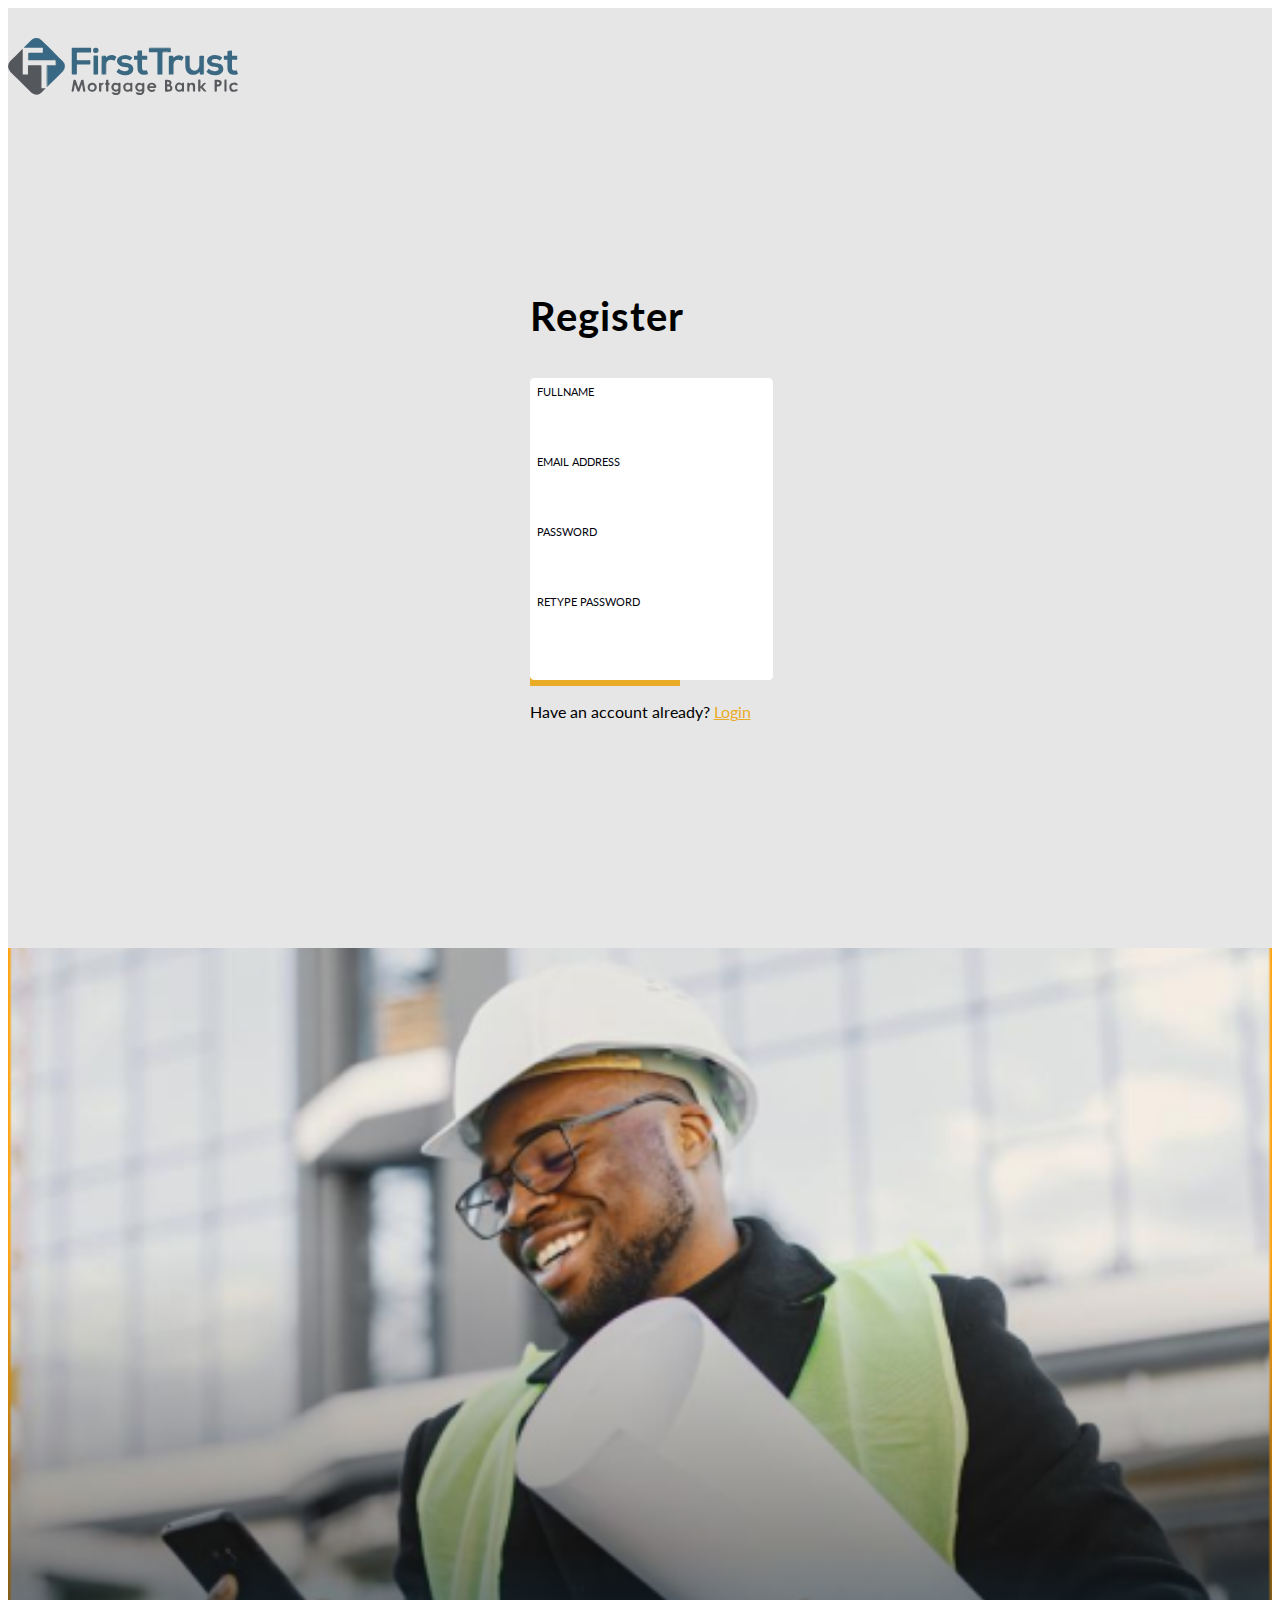
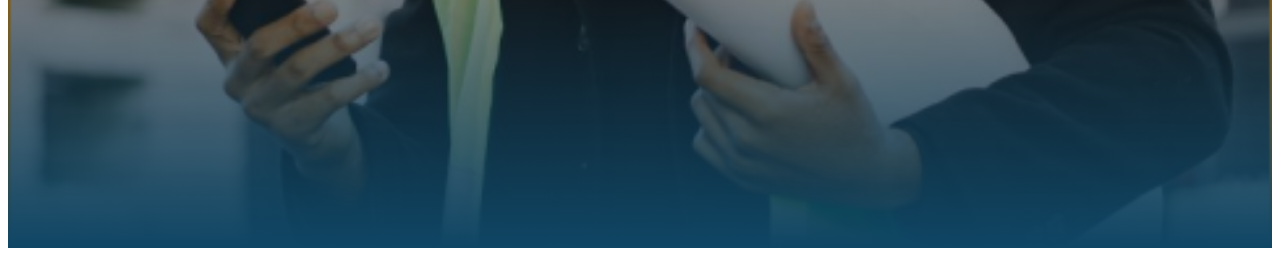
<file: register.html>
<!DOCTYPE html>
<html lang="en">
<head>
    <meta charset="UTF-8">
    <meta http-equiv="X-UA-Compatible" content="IE=edge">
    <meta name="viewport" content="width=device-width, initial-scale=1.0">
    <title>Login - FirstTrust</title>
    <link rel="preconnect" href="https://fonts.googleapis.com">
    <link rel="preconnect" href="https://fonts.gstatic.com" crossorigin>
    <link href="https://fonts.googleapis.com/css2?family=Lato:ital,wght@0,100;0,300;0,400;0,700;0,900;1,100;1,300;1,400;1,700;1,900&display=swap" rel="stylesheet">
    <link rel="stylesheet" href="style.css">
    <link href="https://cdn.jsdelivr.net/npm/bootstrap@5.0.2/dist/css/bootstrap.min.css" rel="stylesheet" integrity="sha384-EVSTQN3/azprG1Anm3QDgpJLIm9Nao0Yz1ztcQTwFspd3yD65VohhpuuCOmLASjC" crossorigin="anonymous">
    <script src="https://cdn.jsdelivr.net/npm/bootstrap@5.0.2/dist/js/bootstrap.bundle.min.js" integrity="sha384-MrcW6ZMFYlzcLA8Nl+NtUVF0sA7MsXsP1UyJoMp4YLEuNSfAP+JcXn/tWtIaxVXM" crossorigin="anonymous"></script>
</head>
<body>
    <div class="container-fluid px-0">
        <div class="row g-0">
            <div class="col-md-6 form-section">
                <div class="col-md-11 col-lg-9 col-xl-8 col-sm-9 col-11 mx-auto form-section-content p-3">
                    <div class="form-section-logo mb-5">
                        <img src="./images/logo.svg" alt="">
                    </div>
                    <div class="form-section-body">
                        <div class="">
                            <h2>Register</h2> 
                        </div>
                        <form class="row gx-0"> 
                            <div class="col-12 mb-3 form-box">
                                <label for="">Fullname</label>
                                <input type="text" name="" id="fullname">
                            </div>
        
                            <div class="col-12 mb-3 form-box">
                                <label for="">Email Address</label>
                                <input type="email" name="" id="email">
                            </div>
        
                            <div class="col-12 mb-3 form-box">
                                <label for="">Password</label>
                                <input type="password" name="" id="password">
                            </div>
        
                            <div class="col-12 mb-3 form-box">
                                <label for="">Retype Password</label>
                                <input type="password" name="" id="retype-password">
                            </div>

                            <div class="text-end mb-2">
                              <button type="submit">Register</button>
                            </div>

                            <div>
                                <p>Have an account already? <a href="./login.html" class="tx-yellow">Login</a></p>
                            </div>
                        </form>
                    </div>
                </div>
            </div>
            <div class="col-md-6 img-section d-md-block d-none"></div>
        </div>
    </div>
</body>
</html>
</file>
<file: style.css>
body {
    /* VARIABLES */
    --yellow : #eaab26;
    --blue : #0f4665;
    overflow-x: hidden;
}

.tx-red {
    color: red;
}

.tx-yellow {
    color: var(--yellow);
}

.main-pill li {
    border: 1px solid #ccc;
    text-align: center;
}

.main-pill li.active {
    border: 1px solid var(--yellow); 
}

.main-pill li a {
    text-decoration: none; 
    text-transform: uppercase; 
    padding: 15px;
    width: 100%;
    display: block;
    color: var(--blue);
    font-size: 13px;
    transition: all 0.3s ease-in;
    font-weight: 500;
}
.main-pill li a:hover {
    background-color: var(--blue);
    color: #fff; 
}

.main-pill li.active a {
    background-color: var(--yellow);
    color: #fff;
}

.inner-pill li { 
    text-align: center;
}

.inner-pill li a {   
    color: var(--blue);
    font-weight: 600;
    font-size: 15px;
}

.inner-pill li.active a {
    color: var(--yellow); 
}

.tab-title {
    text-transform: uppercase; 
    color: var(--blue);
    font-size: 23px;
    font-weight: 900;
}

.tab-body {
    margin-top: 50px; 
    font-family: 'Lato', sans-serif;
}

.tab-sub-body {
    border: 1.5px solid rgb(226, 223, 223);
    padding: 50px 20px;
}

form label {
    font-size: 13px;
    color: #6F7482;
}
form input, form textarea, form select {
    padding: 10px;
    margin-top: 5px;
    background-color: #e6e6e6;
    border-radius: 4px;
    display: block;
    width: 100%;
    outline: none;
    border: 0.5px solid #e6e6e6;
}

.inner-heading {
    color:  var(--blue);
    font-weight: 700;
}

button {
    outline: none;
    border: 1px solid var(--yellow);
    padding: 10px 20px;
    font-size: 10px;
    margin-right: 15px;
    background-color: var(--yellow);
    color: #fff; 
    min-width: 150px; 
}

.next-page,
.loan-next-page,
.individual-next-page, 
.previous-page,
.loan-previous-page,
.individual-previous-page,
.submit-btn  {
    font-size: 14px;
    margin-right: 10px;
    font-weight: 700;
    margin-bottom: 10px;
}

.user-avatar {
    border: 3px solid  var(--blue); 
    margin-bottom: 10px;
}

.img-section {
    background-image: linear-gradient(rgba(0, 0, 0, 0), rgba(0, 0, 0, 0), rgba(0, 0, 0, 0.4), rgba(15, 70, 101, 1)) , url(./images/engr.png); 
    background-size: cover;
    background-position: center;
    background-origin: content-box;
    min-height: 100vh;
     color: #fff; 
     display: grid; 
     place-content: center; 
}


.form-section { 
    padding: 20px 0;
    background-color: #e6e6e6; 
    font-family: 'Lato', sans-serif;
    min-height: 100vh;
}


.form-section-content {
    display: flex;
    flex-direction: column;
    min-height: calc(100vh - 40px);
}

.form-box {
    height: 65px;
    position: relative;
}

.form-section .form-box input {
    padding: 15px 10px 10px;
    margin-top: 5px;
    background-color: #fff;
    border-radius: 4px;
    display: block;
    width: 100%;
    height: 100%;
    outline: none;
    border: 0.5px solid #fff;   
}

.form-section .form-box label {
        position: absolute;
        top: 5px;
        left: 5px; 
        font-size: 11px;
        transition: all 0.5s;
        padding: 2px; 
        color: #00000a; 
        text-transform: uppercase;
}

 
.form-section-logo img {
    margin: 10px 0;
    width: 230px;
}

.form-section-body {
    flex-grow: 1;
    display: grid;
    place-content: center;
}

.form-section-body h2 {
    font-weight: 700;
    font-size: 40px;
    letter-spacing: 1px;
}

.form-section-body h6 { 
    font-size: 18px;
}
</file>
